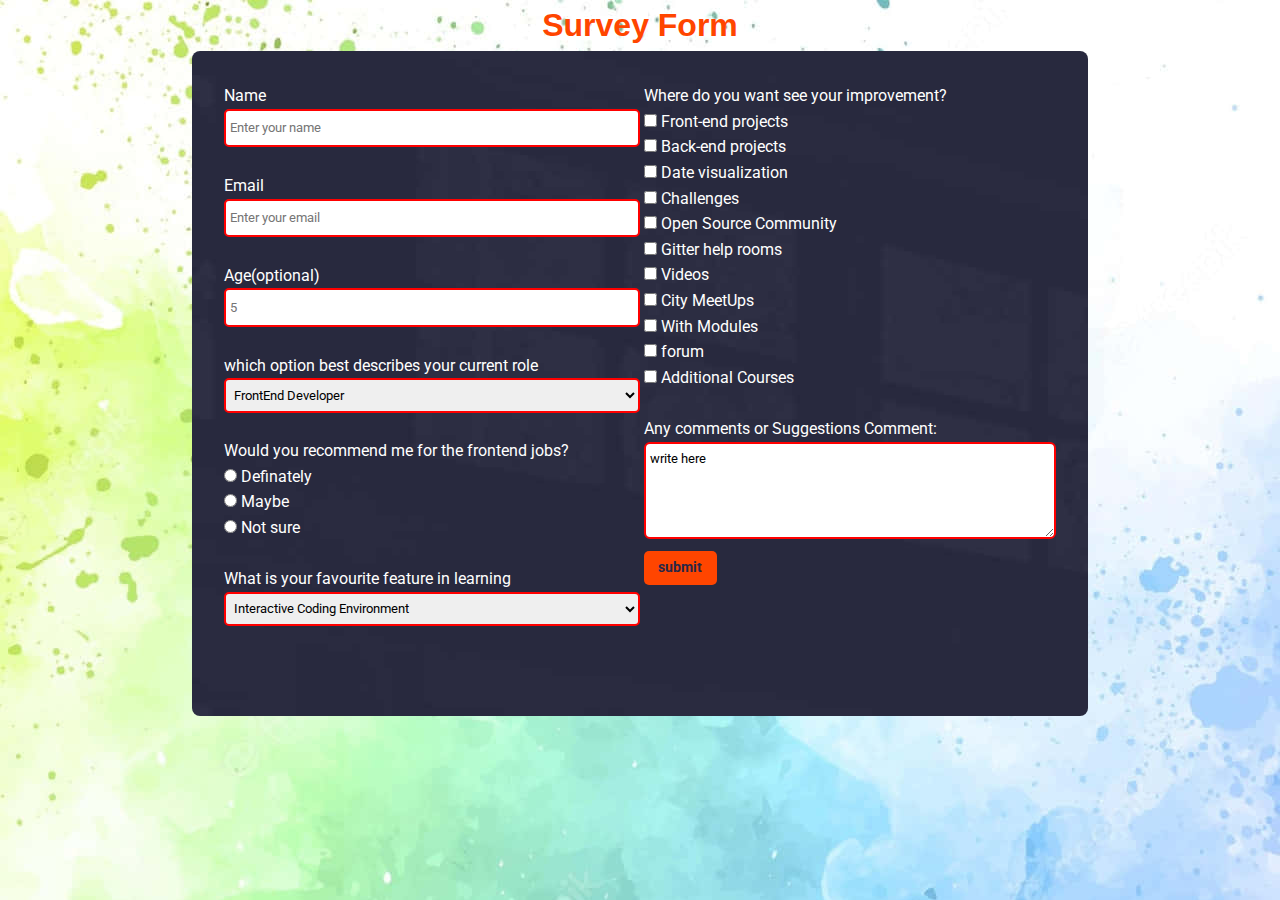
<file: survey.html>
<!DOCTYPE html>
<html lang="en">
  <head>
    <meta charset="UTF-8" />
    <meta name="viewport" content="width=device-width, initial-scale=1.0" />
    <title>Survey Form created by Rajib</title>
    <link rel="preconnect" href="https://fonts.googleapis.com" />
    <link rel="preconnect" href="https://fonts.gstatic.com" crossorigin />
    <link
      href="https://fonts.googleapis.com/css2?family=Courgette&family=Roboto:ital,wght@0,100;0,300;0,400;0,500;0,700;0,900;1,100;1,300;1,400;1,500;1,700;1,900&display=swap"
      rel="stylesheet"
    />
    <link rel="preconnect" href="https://fonts.googleapis.com" />
    <link rel="preconnect" href="https://fonts.gstatic.com" crossorigin />
    <link
      href="https://fonts.googleapis.com/css2?family=Courgette&family=Lato:ital,wght@0,100;0,300;0,400;0,700;0,900;1,100;1,300;1,400;1,700;1,900&family=Roboto:ital,wght@0,100;0,300;0,400;0,500;0,700;0,900;1,100;1,300;1,400;1,500;1,700;1,900&display=swap"
      rel="stylesheet"
    />
    <link rel="stylesheet" href="/survey.css" />
  </head>
  <body>
    <div class="background-wrapper">
      <h1>Survey Form</h1>
      <div class="mainform--container">
        <form>
          <div class="form--part1">
            <label for="name">Name</label><br />
            <input
              type="text"
              id="name"
              name="name"
              placeholder="Enter your name"
              required
            /><br /><br>

            <label for="email">Email</label><br />
            <input
              type="text"
              id="email"
              name="email"
              placeholder="Enter your email"
              required
            /><br /><br />

            <label for="age">Age(optional)</label><br />
            <input
              type="number"
              id="age"
              name="age"
              placeholder="5"
              min="1"
            /><br /><br />

            <label for="software"
              >which option best describes your current role</label
            ><br />
            <select id="software" name="software">
              <option value="frontEnd">FrontEnd Developer</option>
              <option value="backend">BackEnd Developer</option>
              <option value="fullStack">FullStack Developer</option></select
            ><br /><br />

            <label for="recommend"
              >Would you recommend me for the frontend jobs?</label
            ><br />
            <label for="definately">
              <input type="radio" id="definately" name="definately" />
              Definately </label
            ><br />
            <label for="maybe">
              <input type="radio" id="maybe" name="maybe" /> Maybe </label
            ><br />
            <label for="notSure">
              <input type="radio" id="notSure" name="notSure" /> Not sure </label
            ><br /><br />

            <label for="software"
              >What is your favourite feature in learning</label
            ><br />
            <select id="feature" name="feature">
              <option value="Interactive Coding Environment">
                Interactive Coding Environment
              </option>
              <option value="Project-Based learning">
                Project-Based learning
              </option>
              <option value="Online Courses">Online Courses</option></select
            ><br /><br />
          </div>

          <div class="form--part2">
            <div>
              <label for="improvement"
                >Where do you want see your improvement?</label
              ><br />
              <label>
                <input
                  type="checkbox"
                  name="front-end projects"
                  name="improvement"
                  value="front-end projects"
                />
                Front-end projects </label
              ><br />
              <label>
                <input
                  type="checkbox"
                  name="back-end projects"
                  name="improvement"
                  value="back-end projects"
                />
                Back-end projects </label
              ><br />
              <label>
                <input
                  type="checkbox"
                  name="date visualization"
                  name="improvement"
                  value="date visualization"
                />
                Date visualization </label
              ><br />
              <label>
                <input
                  type="checkbox"
                  name="challenges"
                  name="improvement"
                  value="challenges"
                />
                Challenges </label
              ><br />
              <label>
                <input
                  type="checkbox"
                  name="open-sources"
                  name="improvement"
                  value="open sources"
                />
                Open Source Community </label
              ><br />
              <label>
                <input
                  type="checkbox"
                  name="gitter help"
                  name="improvement"
                  value="gitter help"
                />
                Gitter help rooms </label
              ><br />
              <label>
                <input
                  type="checkbox"
                  name="video"
                  name="improvement"
                  value="video"
                />
                Videos </label
              ><br />
              <label>
                <input
                  type="checkbox"
                  name="city-meetup"
                  name="improvement"
                  value="city-meetup"
                />
                City MeetUps </label
              ><br />
              <label>
                <input
                  type="checkbox"
                  name="module"
                  name="improvement"
                  value="module"
                />
                With Modules </label
              ><br />
              <label>
                <input
                  type="checkbox"
                  name="Forum"
                  name="improvement"
                  value="Forum"
                />
                forum </label
              ><br />
              <label>
                <input
                  type="checkbox"
                  name="extra-course"
                  name="improvement"
                  value="extra-course"
                />
                Additional Courses </label
              ><br />
            </div>
            <br />

            <div>
              <label for="comment">Any comments or Suggestions</label>
              <label for="comment">Comment:</label><br />
              <textarea id="comment" name="comment" rows="4" cols="50">
write here
               </textarea
              ><br />
            </div>
            <input type="submit" value="submit" class="submit" />
          </div>
        </form>
      </div>
    </div>
  </body>
</html>
</file>
<file: survey.css>
:root{
  --ff-sans: "Roboto", sans-serif;

  --fw-light: 200;
  --fw-normal: 400;
  --fw-bold: 700;

  --fs-500: 1.5rem;
  --fs-400: 0.8rem;
  --fs-300: 0.5rem;

  --clr-neutral-900: rgb(71, 71, 71);
  --clr-neutral-400: rgb(141, 137, 137);
  --clr-neutral-100: white;

  --clr-navyblue: rgb(41,40,72);
  --clr-green: green;
  --clr-offwhite: rgb(222,222,222);
}

*,
*::before,
*::after{
  box-sizing: border-box;
}

*{
  margin: 0;
  padding: 0;
  font-family: var(--ff-sans);
  line-height: 1.6;
}

body{
  background-image: url(/img/white-color.jpg);
}

.background-wrapper h1{
  text-align: center; 
  color: orangered;
  font-family: Arial, Helvetica, sans-serif;
  font-weight: var(--fw-bold);
  font-size: 2rem;
}

.mainform--container{
  max-width: 70%;
  margin-inline: auto;
  background-color: rgb(40,39,71);
  color: white;
  padding: 2em;
  padding-bottom: 4em;
  border-radius: 8px;
  background-image: url(img/contact-us.jpg);
}

.mainform--container form{
  width: 100%;
  display: flex;
  justify-content: space-between;
  flex-wrap: wrap;
}

.form--part1{
  min-width: 50%;
  vertical-align: top;
}

.form--part1 input[type="text"]{
  width: 100%;
  padding: 0.5em 0 0.5em 0.3em;
  border: 2px solid red;
  border-radius: 5px;
}

.form--part1 input[type="number"]{
  width: 100%;
  padding: 0.5em 0 0.5em 0.3em;
  border: 2px solid red;
  border-radius: 5px;
}

.form--part1 select{
  width: 100%;
  padding: 0.5em 0 0.5em 0.3em;
  border: 2px solid red;
  border-radius: 5px;
}

.form--part2 textarea{
  padding: 0.3em;
  border: 2px solid red;
  border-radius: 6px;
  overflow: hidden;
}

.submit{
  padding: 0.4em 1em;
  background-color: orangered;
  color: rgb(40,39,71);
  border: none;
  font-size: 0.9rem;
  border-radius: 5px;
  font-weight: 700;
  cursor: pointer;
  margin-top: 0.3em;
  transition: 0.15s;
}

.submit:hover{
  background-color: grey;
  color: blue;
}

@media(max-width: 1220px){
  .mainform--container form{
    display: flex;
    justify-content: center;
  }

}

@media(max-width: 720px){
 .mainform--container{
   max-width: 90%;
   margin: 0 auto;
 }

}
</file>
